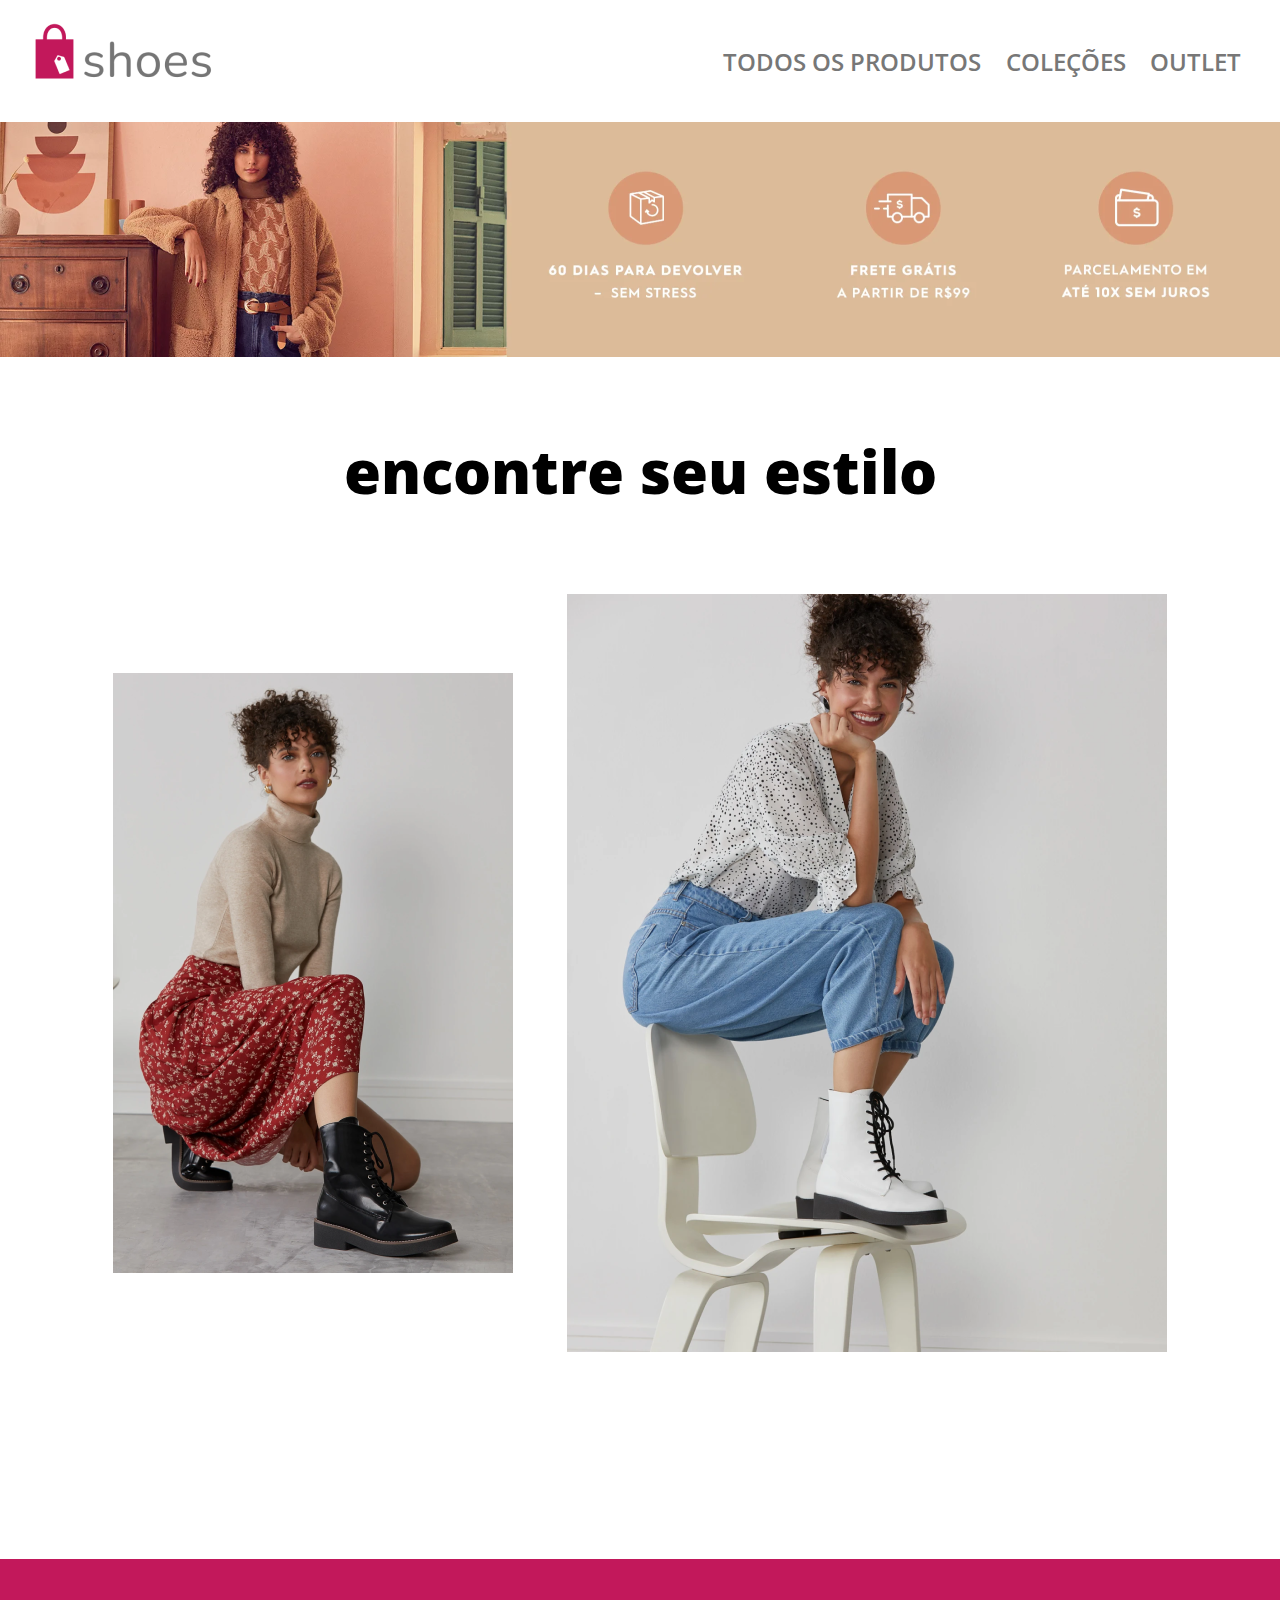
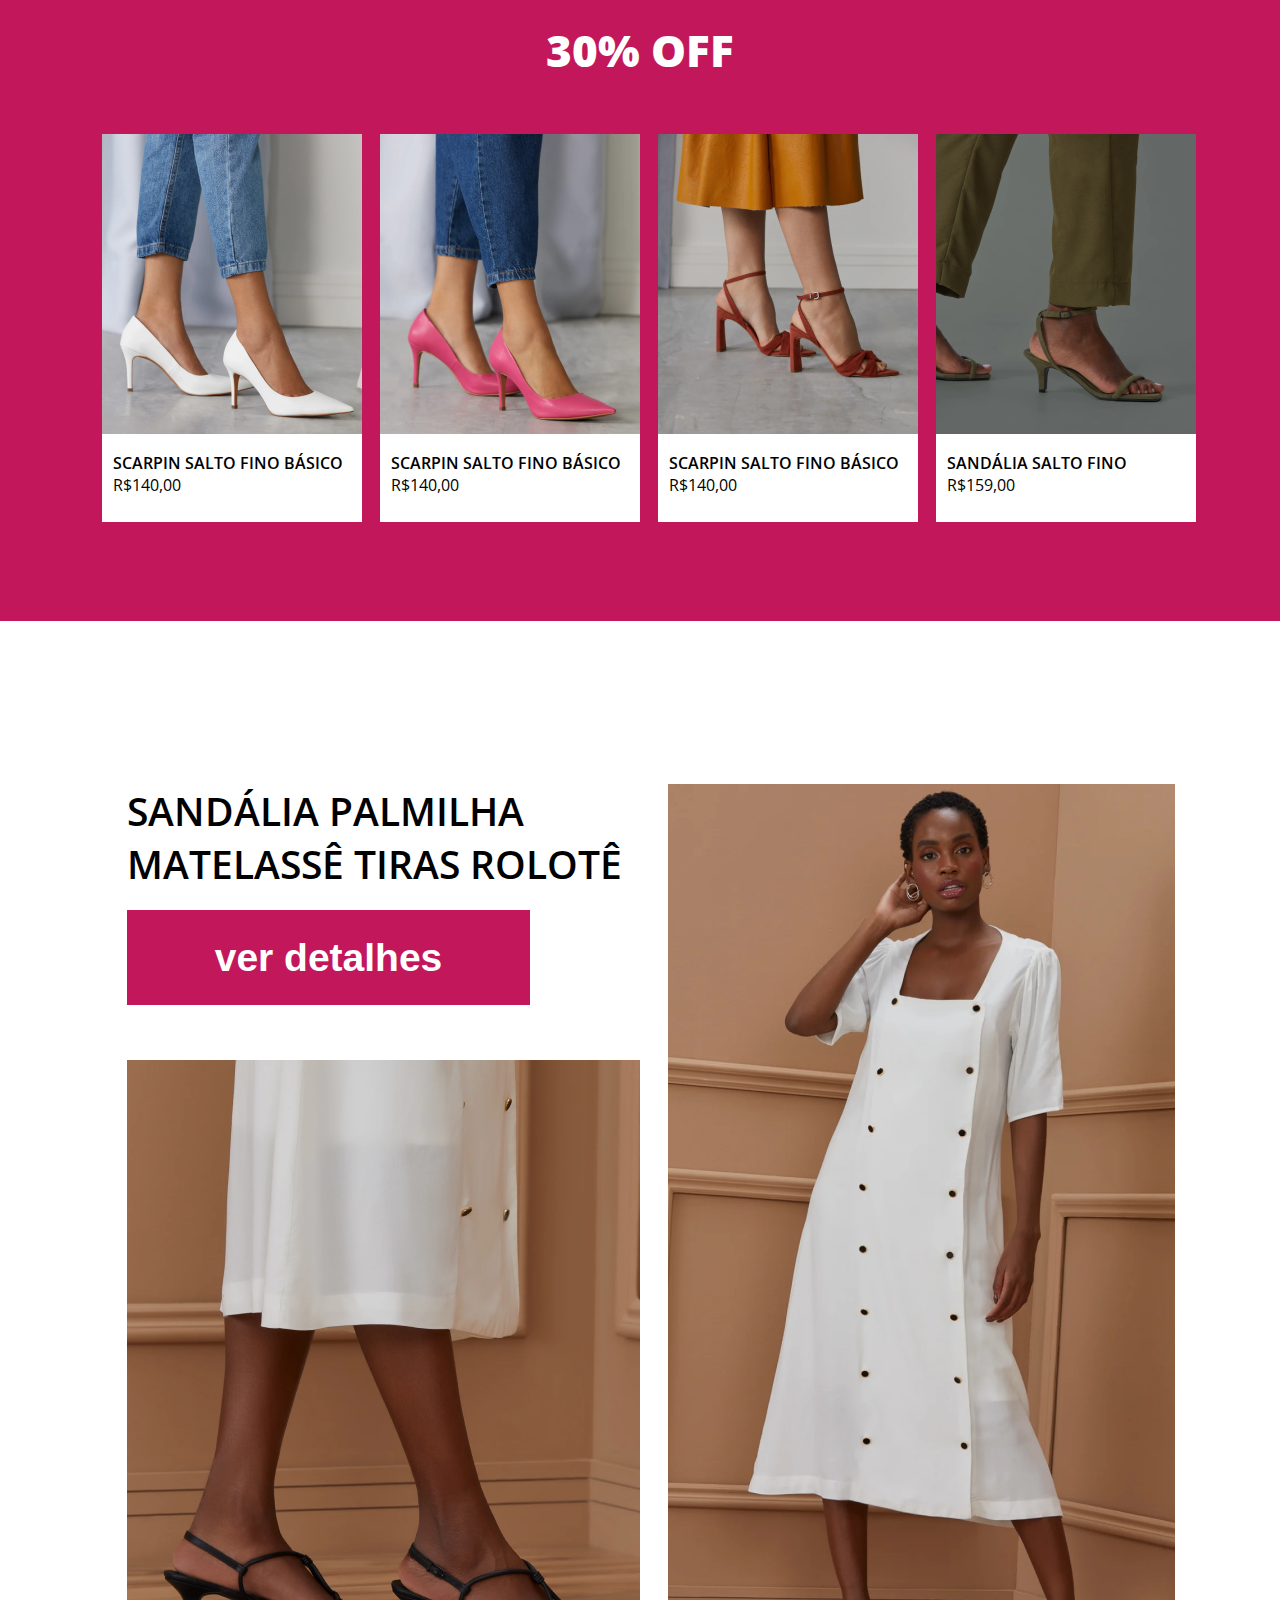
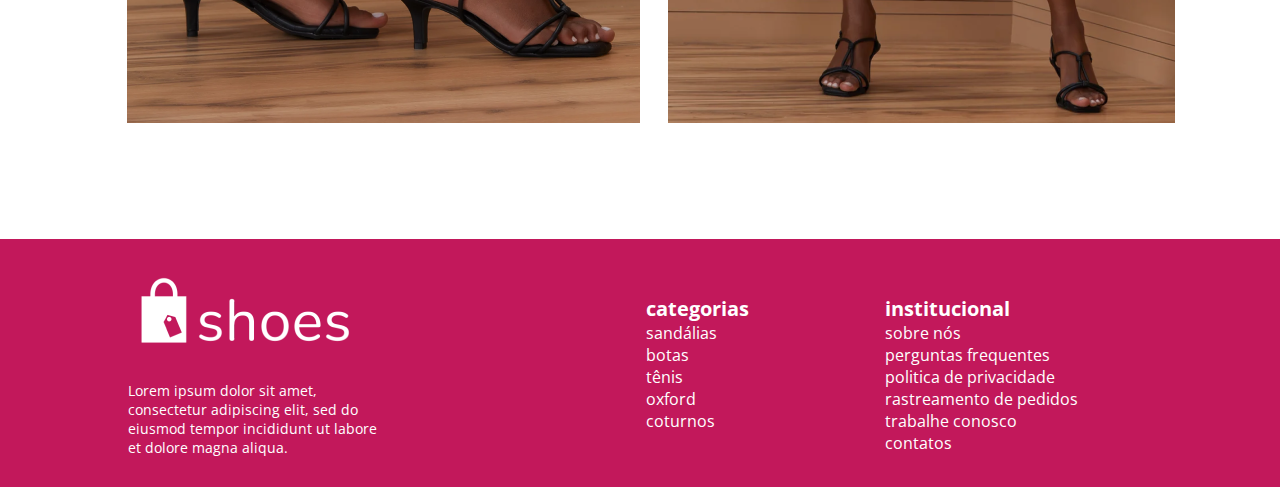
<file: index.html>
<!DOCTYPE html>
<html lang="pt-br">
<head>
    <meta charset="UTF-8">
    <meta http-equiv="X-UA-Compatible" content="IE=edge">
    <meta name="viewport" content="width=device-width, initial-scale=1.0">
    <title>shoes</title>
    <link rel="stylesheet" href="style.css">
</head>
<body>
    <header>
        <a href="index.html"><img src="img/shoes-logo-2 1.png" alt="Logotipo da shoes"></a>
        <ul class="nav-bar">
            <li>TODOS OS PRODUTOS</li>
            <li>COLEÇÕES</li>
            <li>OUTLET</li>
        </ul>
        <img class="menu-icon" src="img/menu.png" alt="Menu de navegação">
    </header>
    <main class="index-main">
        <img class="banner" src="img/image 13.png" alt="Imagem com as condições de venda da loja">
        <section>
            <p>
                encontre seu estilo
            </p>
            <div class="top-styles">
                <img class="first" src="img/image 7.png" alt="modelo vestindo calçados da loja">
                <img class="second" src="img/image 8.png" alt="modelo vestindo calçados da loja">
            </div>
        </section>
        <section class="sales">
            <span class="sales-percentage">
                30% OFF
            </span>
            <div class="sales-boxes">
                    <div class="sales-products">
                        <img src="img/image 4.png" alt="">
                        <span class="name">
                            SCARPIN SALTO FINO BÁSICO
                        </span>
                        <span class="price">
                            R$140,00 
                        </span>
                    </div>
                    <div class="sales-products">
                        <img src="img/image 5.png" alt="">
                        <span class="name">
                            SCARPIN SALTO FINO BÁSICO
                        </span>
                        <span class="price">
                            R$140,00 
                        </span>
                    </div>
                    <div class="sales-products">
                        <img src="img/image 6.png" alt="">
                        <span class="name">
                            SCARPIN SALTO FINO BÁSICO
                        </span>
                        <span class="price">
                            R$140,00 
                        </span>
                    </div>
                    <div class="sales-products">
                        <img src="img/image 9.png" alt="">
                        <span class="name">
                            SANDÁLIA SALTO FINO 
                        </span>
                        <span class="price">
                            R$159,00
                        </span>
                    </div>
            </div>
        </section>
        <section class="bot-section">
            <div class="right-column">
                <span class="bot-product-name">
                    SANDÁLIA PALMILHA <br>
                    MATELASSÊ TIRAS ROLOTÊ
                </span>
                <button class="details-link">
                    ver detalhes
                </button>
                <img src="img/image 12.png" alt="">
            </div>
            <div class="left-column">
                <img src="img/image 11.png" alt="">
            </div>

        </section>
    </main>
    <footer>
        <div class="brand-description">
            <img src="img/shoes-logo-white-3 1.png" alt="">
            <span>
                Lorem ipsum dolor sit amet, <br>
                consectetur adipiscing elit, sed do <br>
                eiusmod tempor incididunt ut labore <br>
                et dolore magna aliqua. 
            </span>
        </div>
        <div class="footer-categories middle-box">
            <span class="footer-category-title">
                categorias
            </span>
            <span class="footer-category-items">
                <ul>
                    <li>sandálias</li>
                    <li>botas</li>
                    <li>tênis</li>
                    <li>oxford</li>
                    <li>coturnos</li>
                </ul>
            </span>
        </div>
        <div class="footer-categories right-box">
            <span class="footer-category-title">
                institucional
            </span>
            <span class="footer-category-items">
                <ul>
                    <li>sobre nós</li>
                    <li>perguntas frequentes</li>
                    <li>politica de privacidade</li>
                    <li>rastreamento de pedidos</li>
                    <li>trabalhe conosco</li>
                    <li><a href="contato.html">contatos</a></li>
                </ul>
            </span>
        </div>
    </footer>
</body>
</html>
</file>
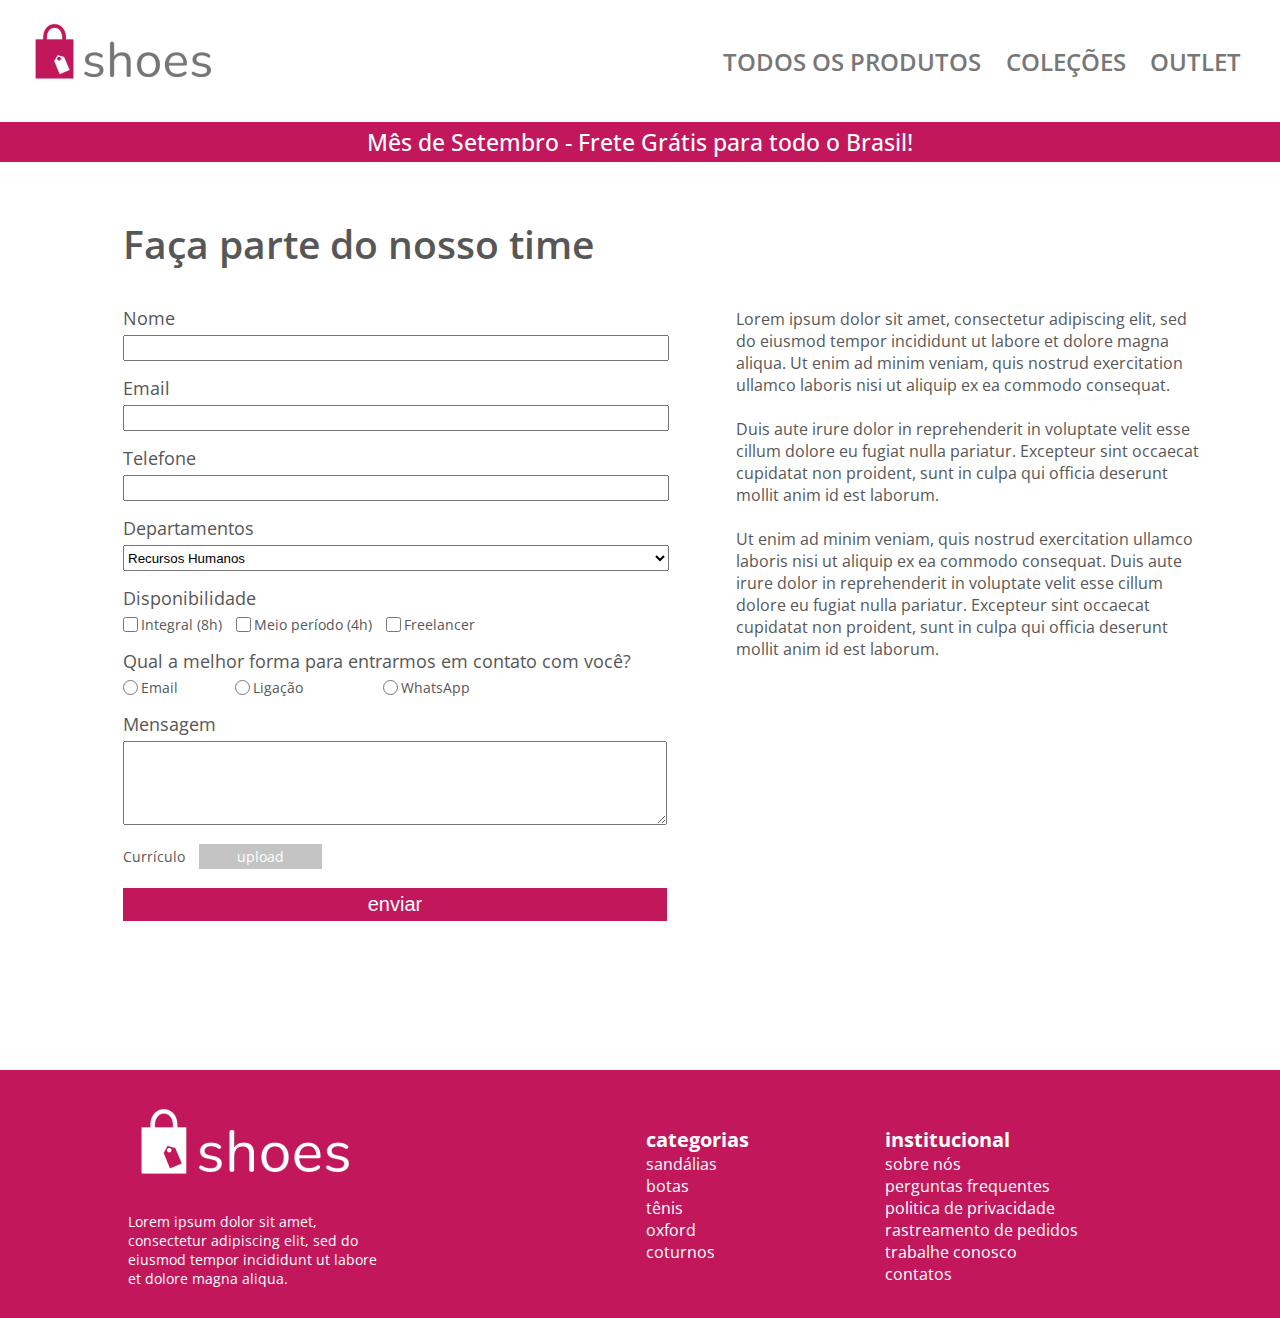
<file: contato.html>
<!DOCTYPE html>
<html lang="pt-br">
<head>
    <meta charset="UTF-8">
    <meta http-equiv="X-UA-Compatible" content="IE=edge">
    <meta name="viewport" content="width=device-width, initial-scale=1.0">
    <title>shoes</title>
    <link rel="stylesheet" href="style.css">
</head>
<body>
    <header>
        <a href="index.html"><img src="img/shoes-logo-2 1.png" alt="Logotipo da shoes"></a>
        <ul class="nav-bar">
            <li>TODOS OS PRODUTOS</li>
            <li>COLEÇÕES</li>
            <li>OUTLET</li>
        </ul>
        <img class="menu-icon" src="img/menu.png" alt="Menu de navegação">
    </header>
    <div class="anuncio">
        <span>
            Mês de Setembro - Frete Grátis para todo o Brasil!
        </span>
    </div>
    <main class="contact-main">
        <section class="form-area">
            <span>
                Faça parte do nosso time
            </span>
            <form class="form" action="">
                <label class="label-a" for="nome">Nome</label>
                <input class="input-a" type="text" name="nome" id="nome">
                <label class="label-a" for="email">Email</label>
                <input class="input-a" type="email" name="email" id="email">
                <label class="label-a" for="tel">Telefone</label>
                <input class="input-a" type="tel" name="tel" id="tel">
                <label class="label-a">Departamentos</label>
                <select class="input-b">
                    <option value="rh">Recursos Humanos</option>
                    <option value="ti">TI</option>
                    <option value="marketing">Marketing</option>
                    <option value="vendas">Vendas</option>
                </select>

                <label class="label-a" for="disponibilidade">Disponibilidade</label>
                <div class="div-checkbox-radio">
                    <input class="input-radio-checkbox" type="checkbox" id="integral" name="disponibilidade" value="integral">
                    <label class="label-checkbox" for="integral">Integral (8h)</label>

                    <input class="input-radio-checkbox" type="checkbox" id="meio-periodo" name="disponibilidade" value="meio-periodo">
                    <label class="label-checkbox" for="meio-periodo">Meio período (4h)</label>

                    <input class="input-radio-checkbox" type="checkbox" id="freelancer" name="disponibilidade" value="Freelancer">
                    <label class="label-checkbox" for="freelancer">Freelancer</label>
                </div>

                <label class="label-a" for="contato">Qual a melhor forma para entrarmos em contato com você?</label>
                <div class="div-checkbox-radio">
                    <input class="input-radio-checkbox" type="radio" id="contato-email" name="contato" value="contato-email">
                    <label class="label-email" for="contato-email">Email</label>

                    <input class="input-radio-checkbox" type="radio" id="call" name="contato" value="call">
                    <label class="label-call" for="call">Ligação</label>

                    <input class="input-radio-checkbox" type="radio" id="whatsapp" name="contato" value="whatsapp">
                    <label class="label-call" for="whatsapp">WhatsApp</label>
                </div>
                <label class="label-a" for="mensagem">Mensagem</label>
                <textarea class="textarea" name="mensagem" id="mensagem" cols="30" rows="10"></textarea>

                <div class="div-curriculo">
                    <label class="label-curriculo" for="">Currículo</label>
                    <input class="doc-button" id="doc-button" type="file" name="curriculo" accept="pdf">
                    <label class="doc-button-label" for="doc-button">upload</label>
                </div>
           
                
                <button type="submit">enviar</button>
            </form>

        </section>
        <section class="contact-description-page">
            Lorem ipsum dolor sit amet, consectetur adipiscing elit, sed do eiusmod tempor incididunt ut labore et dolore magna aliqua. Ut enim ad minim veniam, quis nostrud exercitation ullamco laboris nisi ut aliquip ex ea commodo consequat. 
            <br><br>
            Duis aute irure dolor in reprehenderit in voluptate velit esse cillum dolore eu fugiat nulla pariatur. Excepteur sint occaecat cupidatat non proident, sunt in culpa qui officia deserunt mollit anim id est laborum.
            <br><br>
            Ut enim ad minim veniam, quis nostrud exercitation ullamco laboris nisi ut aliquip ex ea commodo consequat. Duis aute irure dolor in reprehenderit in voluptate velit esse cillum dolore eu fugiat nulla pariatur. Excepteur sint occaecat cupidatat non proident, sunt in culpa qui officia deserunt mollit anim id est laborum.
        </section>
    </main>
    <footer>
        <div class="brand-description">
            <img src="img/shoes-logo-white-3 1.png" alt="">
            <span>
                Lorem ipsum dolor sit amet, <br>
                consectetur adipiscing elit, sed do <br>
                eiusmod tempor incididunt ut labore <br>
                et dolore magna aliqua. 
            </span>
        </div>
        <div class="footer-categories middle-box">
            <span class="footer-category-title">
                categorias
            </span>
            <span class="footer-category-items">
                <ul>
                    <li>sandálias</li>
                    <li>botas</li>
                    <li>tênis</li>
                    <li>oxford</li>
                    <li>coturnos</li>
                </ul>
            </span>
        </div>
        <div class="footer-categories right-box">
            <span class="footer-category-title">
                institucional
            </span>
            <span class="footer-category-items">
                <ul>
                    <li>sobre nós</li>
                    <li>perguntas frequentes</li>
                    <li>politica de privacidade</li>
                    <li>rastreamento de pedidos</li>
                    <li>trabalhe conosco</li>
                    <li><a href="contato.html">contatos</a></li>
                </ul>
            </span>
        </div>
    </footer>
</body>
</html>
</file>
<file: style.css>
@import url('https://fonts.googleapis.com/css2?family=Open+Sans&display=swap');

body {
    font-family: 'Open Sans', sans-serif;
    margin: 0;
    border: 0;
    padding: 0;
    position: relative;
}

header {
    margin: 0 auto;
    display: flex;
    max-width: 1280px;
    height: 122px;
    width: 100%;
    box-shadow: 0px 0px 20px 0 rgba(139, 139, 139, 0.65);
    align-items: center;
    justify-content: space-between;
}

header img {
    margin-left: 19px;
}

.nav-bar {
    list-style-type: none;
    display: flex;
    margin-right: 39px;
}

.nav-bar li {
    margin-left: 24.5px;
    font-weight: 600;
    color: #777777;
    font-size: 24px;
}

.menu-icon {
    display: none;
    width: 60px;
    margin-right: 19px;
}

header ul li:hover {
    text-decoration: underline;
    cursor: default;
}

.index-main {
    margin: 0 auto;
    max-width: 1280px;
    width: 100%;
}

.banner {
    width: 100%;
}

main p {
    margin: 68px 0 0 0;
    font-weight: 800;
    font-size: 60px;
    text-align: center;
}

.top-styles {
    display: flex;
    margin-top: 82px;
    gap: 54px;
    align-items: center;
    justify-content: center;
}

.top-styles .first {
    width: 400px;
}

.sales{
    display: flex;
    flex-direction: row;
    flex-direction: column;
    margin-top: 207px;
    height: 662px;
    background: #C2185B;
}

.sales-percentage {
    margin: 61px auto 54px auto;
    font-weight: 800;
    font-size: 44px;
    color: #FFFFFF
}

.sales-boxes {
    display: flex;
    flex-wrap: wrap;
    height: 388px;
    gap: 18px;
    margin-left: 102px;
}

.sales-products {
    display: flex;
    flex-direction: column;
    height: 388px;
    background-color: #FFFFFF;
}

.sales-products img {
    width: 260px;
    height: 300px;
}

.name {
    margin-top: 18px;
    margin-left: 11px;
    font-weight: 600;
    font-size: 16px;
}

.price {
    margin-left: 11px;
    font-size: 16px;
}

.bot-section {
    height: 939px;
    display: flex;
    margin-top: 163px;
    padding-left: 127px;
    gap: 28px;
}

.right-column {
    display: flex;
    flex-direction: column;
}

.bot-product-name {
    font-weight: 600;
    font-size: 39px;
}

.details-link {
    width: 403px;
    height: 99px;
    font-weight: 600;
    font-size: 39px;
    margin-bottom: 55px;
    margin-top: 20px;
    padding: 0;
    border: 0;
    color: white;
    background-color: #C2185B;
    transition: 0.5s ease-in-out;
}

.details-link:hover {
    border: solid 1px #C2185B;
    background-color: #FFFFFF;
    color: #C2185B;

}

footer {
    display: flex;
    background-color: #C2185B;
    width: 1280px;
    height: 248px;
    margin: 116px auto 0 auto;
}

.brand-description {
    display: flex;
    flex-direction: column;
    margin-left: 128px;
}

.brand-description img {
    margin-top: 19px;
    width: 233px;
    height: 123px;
    margin-left: 1px;
}

.brand-description span {
    font-size: 14px;
    color: white;
    width: 255px;
}

.footer-categories {
    display: flex;
    flex-direction: column;
    margin-top: 56px
}

.footer-category-title {
    font-weight: 700;
    font-size: 20px;
    color: #FFFFFF;
}

.footer-category-items {
    font-size: 16px;
    color: #FFFFFF;
}

.footer-category-items ul {
    margin: 0;
    padding: 0;
    list-style-type: none;
}

.footer-category-items ul a {
    font-size: 16px;
    color: #FFFFFF;
    text-decoration: none;
    cursor: default;
}

.footer-category-items ul li:hover {
    text-decoration: underline;
    cursor: default;
}

.middle-box {
    margin-left: 263px;
}

.right-box {
    margin-left: 136px;
}

/* style da página de contato */
/* VVVVVVVVVVVVVVVVVVVVVVVVVV */

.contact-main {
    display: flex;
    margin: 0 auto;
    width: 1280px;
    height: 792px;
    gap: 28px;
}

.form-area {
    display: flex;
    flex-direction: column;
    margin-top: 55px;
    margin-left: 123px;
    width: 585px;
    color: #575757;
}

.form-area span {
    font-size: 39px;
    font-weight: 600;
    margin-bottom: 36px;
}

.form {
    display: flex;
    flex-direction: column;
}

.label-a {
    font-size: 18px;
    margin-bottom: 5px;
}

.input-a {
    width: 538px;
    height: 20px;
    margin-bottom: 15px;
}

.input-b {
    width: 546px;
    height: 26px;
    margin-bottom: 15px;
}

form div {
    font-size: 14px;
    margin-bottom: 15px;
}

.div-checkbox-radio {
    display: flex;
    align-items: center;
}

.input-radio-checkbox {
    margin: 0;
    width: 15px;
    height: 15px;
}

.label-checkbox {
    margin-left: 3px;
    margin-right: 14px;
}

.label-email {
    margin-left: 3px;
    margin-right: 57px;
}

.label-call {
    margin-left: 3px;
    margin-right: 80px;
}

.textarea {
    width: 538px;
    height: 78px;
    margin-bottom: 22px;
}

.div-curriculo {
    margin-bottom: 22px;
}

.label-curriculo {
    margin-right: 10px;
}
main section form button {
    width: 544px;
    height: 33px;
    padding: 0;
    font-size: 20px;
    color: #FFFFFF;
    background-color: #C2185B;
    border: 0;
    transition: 0.5s ease-in-out;
}

main section form button:hover {
    color: #C2185B;
    background-color: #FFFFFF;
    border: 1px solid #C2185B;
}

.contact-description-page {
    margin-top: 146px;
    width: 464px;
    font-size: 16px;
    color: #575757;
    ;
}

.anuncio {
    display: flex;
    height: 40px;
    max-width: 1280px;
    margin: 0 auto;
    background-color: #C2185B;
    justify-content: center;
    align-items: center;
    position: sticky;
    top: 0;
    z-index: 3;
}

.anuncio span {
    margin: 0 auto;
    font-size: 23px;
    font-weight: 500;
    color: white;
}

.doc-button {
    display: none;
}

.doc-button-label {
    padding: 3px 38px;
    background-color: #C4C4C4;
    font-size: 14px;
    color: white;
    transition: 0.5s ease-in-out;
}

.doc-button-label:hover {
    background-color: #C2185B;
}

@media (max-width:1200px) {
    .top-styles {
        flex-wrap: wrap-reverse;
    }
}

@media (max-width: 1023px) {
    .nav-bar li {
        margin-left: 20px;
        font-weight: 600;
        color: #777777;
        font-size: 20px;
    }
    main p {
        margin: 50px 0 0 0;
        font-weight: 800;
        font-size: 50px;
        text-align: center;
    }
    .top-styles {
        margin-top: 50px;
    }
}

@media (max-width: 768px) {
    .nav-bar li {
        display: none;
    }
    .menu-icon {
        display: block;
    }
    main p {
        margin: 35px 0 0 0;
        font-weight: 800;
        font-size: 50px;
        text-align: center;
    }
    .top-styles .first {
        width: 360px;
    }
    .top-styles .second {
        width: 560px;
    }


}
</file>
